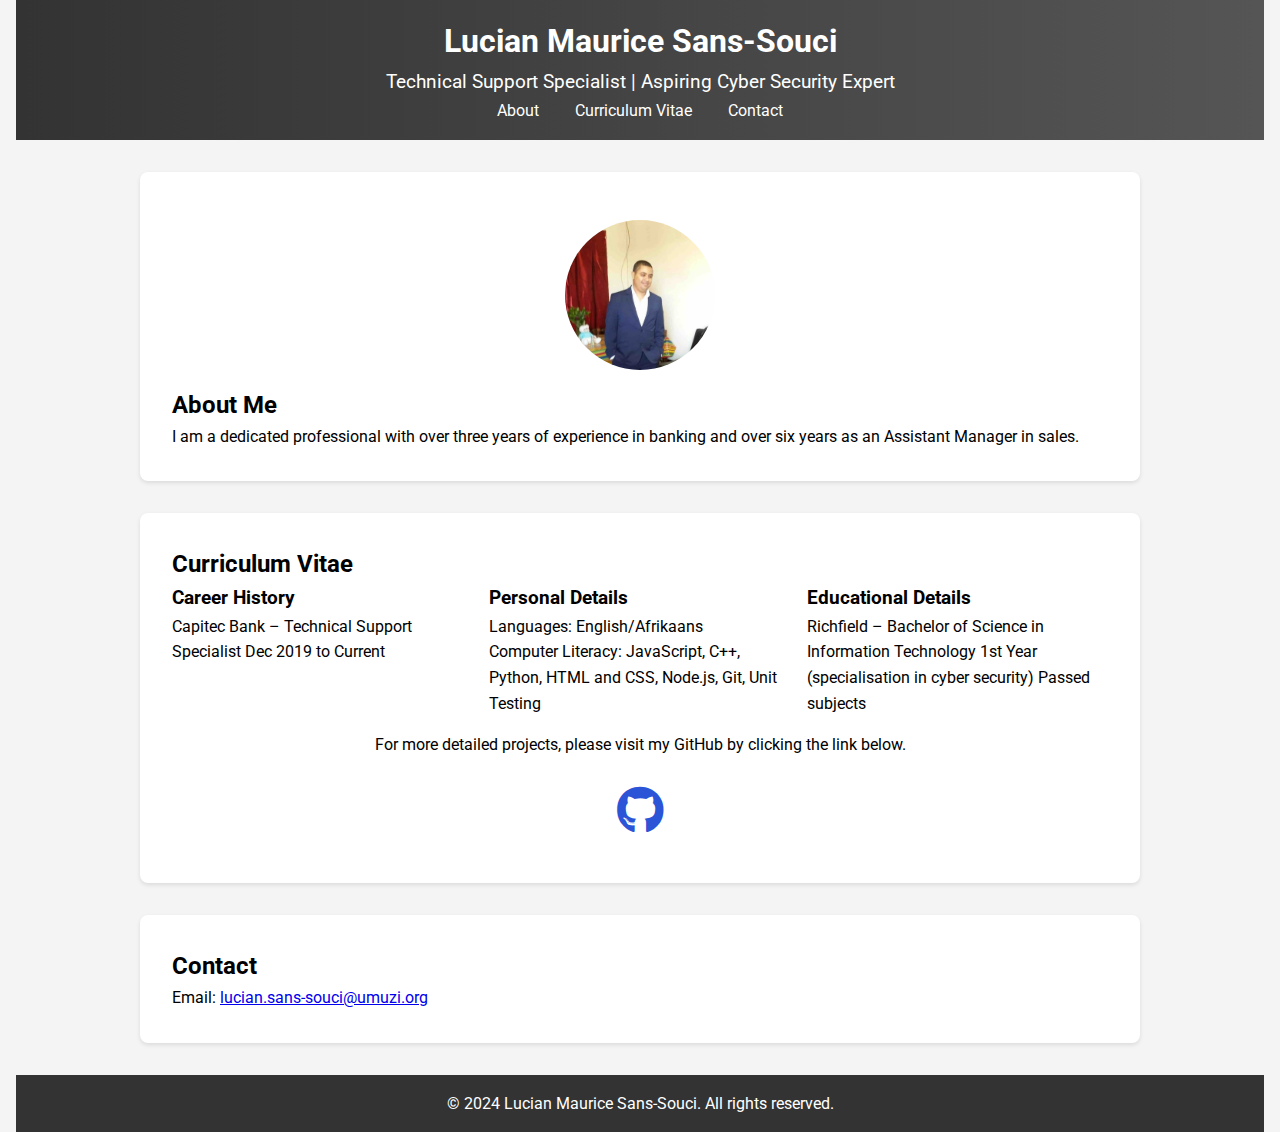
<file: index.html>
<!DOCTYPE html>
<html lang="en">
  <head>
    <meta charset="UTF-8">
    <meta name="viewport" content="width=device-width, initial-scale=1.0">
    <title>Personal Portfolio</title>
    <link rel="stylesheet" href="https://fonts.googleapis.com/css?family=Roboto:400,700&display=swap">
    <link rel="stylesheet" href="https://cdnjs.cloudflare.com/ajax/libs/font-awesome/6.0.0-beta3/css/all.min.css">
    <link rel="stylesheet" href="styles.css">
  </head>
  <body>
    <header class="site-header">
      <h1>Lucian Maurice Sans-Souci</h1>
      <p class="tagline">Technical Support Specialist | Aspiring Cyber Security Expert</p>
      <nav class="site-nav">
        <ul>
          <li><a href="#about">About</a></li>
          <li><a href="#cv">Curriculum Vitae</a></li>
          <li><a href="#contact">Contact</a></li>
        </ul>
      </nav>
    </header>

    <main>
      <section id="about" class="about-section">
        <img src="profile.jpg" alt="Profile Picture" class="profile-pic">
        <h2>About Me</h2>
        <p>
          I am a dedicated professional with over three years of experience in
          banking and over six years as an Assistant Manager in sales.
        </p>
      </section>

      <section id="cv" class="cv-section">
        <h2>Curriculum Vitae</h2>
        <div class="cv-grid">
          <article class="cv-item">
            <h3>Career History</h3>
            <p>Capitec Bank – Technical Support Specialist Dec 2019 to Current</p>
          </article>
          <article class="cv-item">
            <h3>Personal Details</h3>
            <p>
              Languages: English/Afrikaans <br>
              Computer Literacy: JavaScript, C++, Python, HTML and CSS, Node.js, Git, Unit Testing
            </p>
          </article>
          <article class="cv-item">
            <h3>Educational Details</h3>
            <p>
              Richfield – Bachelor of Science in Information Technology 1st Year
              (specialisation in cyber security) Passed subjects
            </p>
          </article>
        </div>
        <p class="github-prompt">For more detailed projects, please visit my GitHub by clicking the link below.</p>
        <div class="social-icons">
          <a href="https://github.com/luciansans" target="_blank" class="github-icon"><i class="fab fa-github"></i></a>
        </div>
      </section>

      <section id="contact" class="contact-section">
        <h2>Contact</h2>
        <p>
          Email:
          <a href="mailto:lucian.sans-souci@umuzi.org">lucian.sans-souci@umuzi.org</a>
        </p>
      </section>
    </main>

    <footer class="site-footer">
      <p>&copy; 2024 Lucian Maurice Sans-Souci. All rights reserved.</p>
    </footer>
  </body>
</html>
</file>
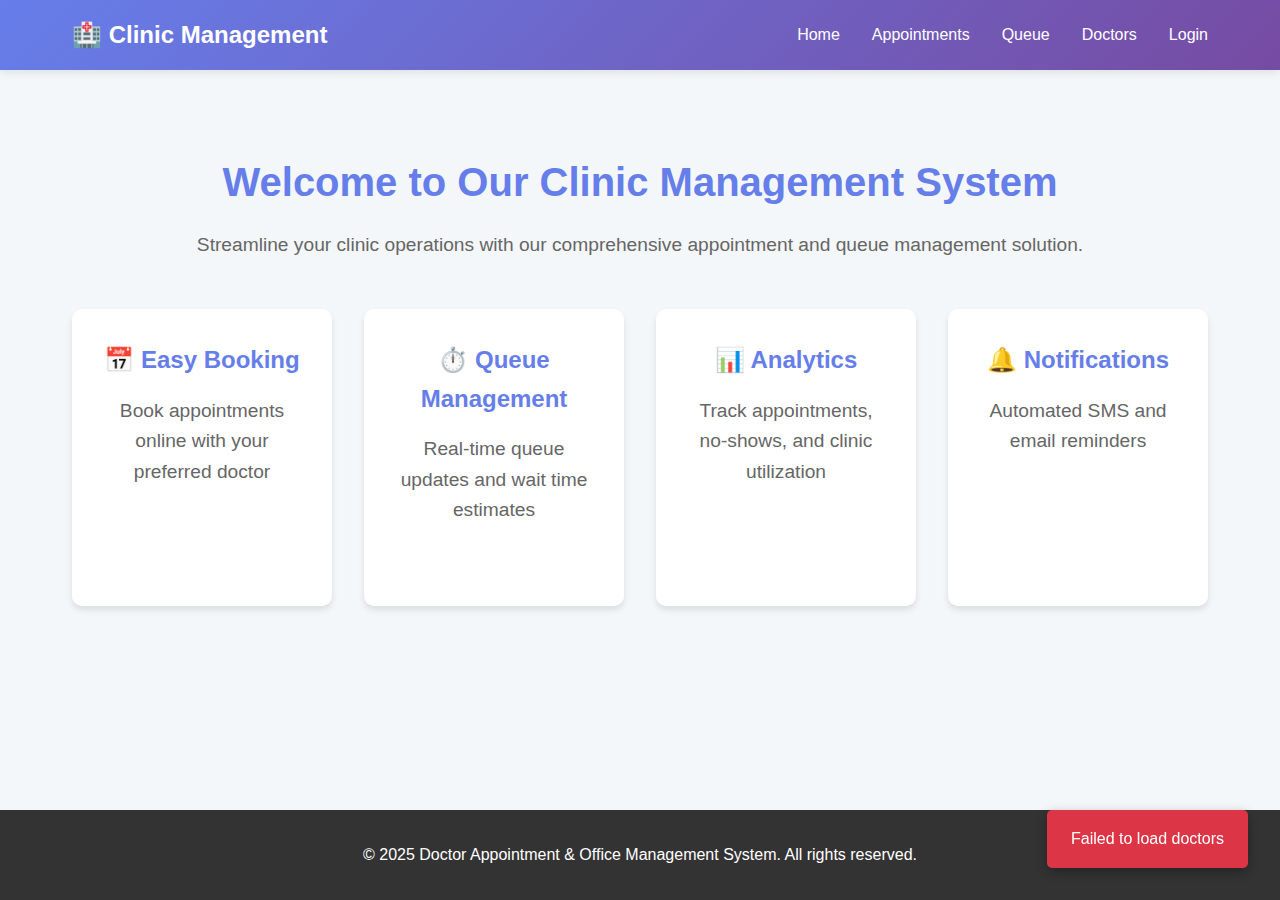
<file: frontend/index.html>
<!DOCTYPE html>
<html lang="en">
<head>
    <meta charset="UTF-8">
    <meta name="viewport" content="width=device-width, initial-scale=1.0">
    <title>Doctor Appointment & Office Management System</title>
    <link rel="stylesheet" href="css/styles.css">
</head>
<body>
    <div class="container">
        <!-- Header -->
        <header>
            <nav class="navbar">
                <div class="logo">
                    <h1>🏥 Clinic Management</h1>
                </div>
                <ul class="nav-menu" id="navMenu">
                    <li><a href="#home">Home</a></li>
                    <li><a href="#appointments">Appointments</a></li>
                    <li><a href="#queue">Queue</a></li>
                    <li><a href="#doctors">Doctors</a></li>
                    <li id="authLink"><a href="#login">Login</a></li>
                </ul>
            </nav>
        </header>

        <!-- Main Content -->
        <main id="mainContent">
            <!-- Home Section -->
            <section id="home" class="section active">
                <div class="hero">
                    <h2>Welcome to Our Clinic Management System</h2>
                    <p>Streamline your clinic operations with our comprehensive appointment and queue management solution.</p>
                    <div class="features">
                        <div class="feature-card">
                            <h3>📅 Easy Booking</h3>
                            <p>Book appointments online with your preferred doctor</p>
                        </div>
                        <div class="feature-card">
                            <h3>⏱️ Queue Management</h3>
                            <p>Real-time queue updates and wait time estimates</p>
                        </div>
                        <div class="feature-card">
                            <h3>📊 Analytics</h3>
                            <p>Track appointments, no-shows, and clinic utilization</p>
                        </div>
                        <div class="feature-card">
                            <h3>🔔 Notifications</h3>
                            <p>Automated SMS and email reminders</p>
                        </div>
                    </div>
                </div>
            </section>

            <!-- Login Section -->
            <section id="login" class="section">
                <div class="form-container">
                    <h2>Login</h2>
                    <form id="loginForm">
                        <div class="form-group">
                            <label for="username">Username</label>
                            <input type="text" id="username" name="username" required>
                        </div>
                        <div class="form-group">
                            <label for="password">Password</label>
                            <input type="password" id="password" name="password" required>
                        </div>
                        <button type="submit" class="btn btn-primary">Login</button>
                        <p class="form-footer">Don't have an account? <a href="#register">Register</a></p>
                    </form>
                </div>
            </section>

            <!-- Register Section -->
            <section id="register" class="section">
                <div class="form-container">
                    <h2>Register</h2>
                    <form id="registerForm">
                        <div class="form-group">
                            <label for="regUsername">Username</label>
                            <input type="text" id="regUsername" name="username" required>
                        </div>
                        <div class="form-group">
                            <label for="regEmail">Email</label>
                            <input type="email" id="regEmail" name="email" required>
                        </div>
                        <div class="form-group">
                            <label for="regPassword">Password</label>
                            <input type="password" id="regPassword" name="password" required>
                        </div>
                        <div class="form-group">
                            <label for="role">Role</label>
                            <select id="role" name="role">
                                <option value="Patient">Patient</option>
                                <option value="Doctor">Doctor</option>
                                <option value="Reception">Reception</option>
                            </select>
                        </div>
                        <button type="submit" class="btn btn-primary">Register</button>
                        <p class="form-footer">Already have an account? <a href="#login">Login</a></p>
                    </form>
                </div>
            </section>

            <!-- Appointments Section -->
            <section id="appointments" class="section">
                <h2>Appointments</h2>
                <div class="section-actions">
                    <button class="btn btn-primary" onclick="showBookingForm()">Book New Appointment</button>
                </div>
                
                <!-- Booking Form (Hidden by default) -->
                <div id="bookingForm" class="form-container" style="display: none;">
                    <h3>Book Appointment</h3>
                    <form id="appointmentForm">
                        <div class="form-group">
                            <label for="doctorSelect">Select Doctor</label>
                            <select id="doctorSelect" required></select>
                        </div>
                        <div class="form-group">
                            <label for="appointmentDate">Date & Time</label>
                            <input type="datetime-local" id="appointmentDate" required>
                        </div>
                        <div class="form-group">
                            <label for="appointmentType">Type</label>
                            <select id="appointmentType" required>
                                <option value="consultation">Consultation</option>
                                <option value="follow_up">Follow Up</option>
                                <option value="routine_checkup">Routine Checkup</option>
                                <option value="emergency">Emergency</option>
                            </select>
                        </div>
                        <div class="form-group">
                            <label for="reason">Reason</label>
                            <textarea id="reason" rows="3"></textarea>
                        </div>
                        <button type="submit" class="btn btn-primary">Book Appointment</button>
                        <button type="button" class="btn btn-secondary" onclick="hideBookingForm()">Cancel</button>
                    </form>
                </div>

                <!-- Appointments List -->
                <div id="appointmentsList" class="data-table">
                    <p>Loading appointments...</p>
                </div>
            </section>

            <!-- Queue Section -->
            <section id="queue" class="section">
                <h2>Queue Status</h2>
                <div class="form-group">
                    <label for="queueDoctorSelect">Select Doctor</label>
                    <select id="queueDoctorSelect" onchange="loadQueueStatus()"></select>
                </div>
                <div id="queueList" class="queue-container">
                    <p>Select a doctor to view queue</p>
                </div>
            </section>

            <!-- Doctors Section -->
            <section id="doctors" class="section">
                <h2>Our Doctors</h2>
                <div id="doctorsList" class="doctors-grid">
                    <p>Loading doctors...</p>
                </div>
            </section>
        </main>

        <!-- Footer -->
        <footer>
            <p>&copy; 2025 Doctor Appointment & Office Management System. All rights reserved.</p>
        </footer>
    </div>

    <!-- Toast Notification -->
    <div id="toast" class="toast"></div>

    <script src="js/config.js"></script>
    <script src="js/main.js"></script>
    <script src="js/appointments.js"></script>
    <script src="js/queue.js"></script>
</body>
</html>
</file>
<file: styles.css>
* {
    margin: 0;
    padding: 0;
    box-sizing: border-box;
}

body {
    font-family: 'Roboto', Arial, sans-serif;
    line-height: 1.6;
    padding: 0 1rem;
    background: #f4f4f4;
}

.site-header {
    background: linear-gradient(to right, #333, #555);
    color: #fff;
    padding: 1rem 0;
    text-align: center;
}

.site-header .tagline {
    font-size: 1.2rem;
    font-weight: 400;
}

.site-nav ul {
    list-style: none;
    padding: 0;
}

.site-nav li {
    display: inline;
    margin: 0 1rem;
}

.site-nav a {
    color: #fff;
    text-decoration: none;
}

main {
    max-width: 1000px;
    margin: 2rem auto;
}

.about-section, .cv-section, .contact-section {
    background: #fff;
    padding: 2rem;
    margin-bottom: 2rem;
    border-radius: 8px;
    box-shadow: 0 2px 4px rgba(0,0,0,0.1);
}

.profile-pic {
    width: 150px;
    height: 150px;
    border-radius: 50%;
    display: block;
    margin: 1rem auto;
}

.cv-grid {
    display: grid;
    grid-template-columns: 1fr;
    gap: 1rem;
}

@media (min-width: 768px) {
    .cv-grid {
        grid-template-columns: repeat(2, 1fr);
    }
}

@media (min-width: 1024px) {
    .cv-grid {
        grid-template-columns: repeat(3, 1fr);
    }
}

.social-icons {
    margin-top: 1rem;
    text-align: center;
}

.github-icon {
    margin: 0 0.5rem;
    display: inline-block;
    color: #2c54d7;
    font-size: 3rem; 
    text-decoration: none;
}

.github-icon:hover {
    color: #555555;
}

.site-footer {
    background: #333333;
    color: #fff;
    text-align: center;
    padding: 1rem 0;
}

.github-prompt {
    text-align: center;
    margin: 1rem 0;
}
</file>
<file: frontend/css/styles.css>
/* Global Styles */
* {
    margin: 0;
    padding: 0;
    box-sizing: border-box;
}

body {
    font-family: 'Segoe UI', Tahoma, Geneva, Verdana, sans-serif;
    line-height: 1.6;
    color: #333;
    background-color: #f4f7f9;
}

.container {
    min-height: 100vh;
    display: flex;
    flex-direction: column;
}

/* Header & Navigation */
header {
    background: linear-gradient(135deg, #667eea 0%, #764ba2 100%);
    color: white;
    padding: 1rem 0;
    box-shadow: 0 2px 10px rgba(0,0,0,0.1);
}

.navbar {
    max-width: 1200px;
    margin: 0 auto;
    display: flex;
    justify-content: space-between;
    align-items: center;
    padding: 0 2rem;
}

.logo h1 {
    font-size: 1.5rem;
}

.nav-menu {
    display: flex;
    list-style: none;
    gap: 2rem;
}

.nav-menu a {
    color: white;
    text-decoration: none;
    font-weight: 500;
    transition: opacity 0.3s;
}

.nav-menu a:hover {
    opacity: 0.8;
}

/* Main Content */
main {
    flex: 1;
    max-width: 1200px;
    margin: 2rem auto;
    padding: 0 2rem;
    width: 100%;
}

.section {
    display: none;
    animation: fadeIn 0.3s ease-in;
}

.section.active {
    display: block;
}

@keyframes fadeIn {
    from { opacity: 0; transform: translateY(10px); }
    to { opacity: 1; transform: translateY(0); }
}

/* Hero Section */
.hero {
    text-align: center;
    padding: 3rem 0;
}

.hero h2 {
    font-size: 2.5rem;
    margin-bottom: 1rem;
    color: #667eea;
}

.hero p {
    font-size: 1.2rem;
    color: #666;
    margin-bottom: 3rem;
}

.features {
    display: grid;
    grid-template-columns: repeat(auto-fit, minmax(250px, 1fr));
    gap: 2rem;
    margin-top: 2rem;
}

.feature-card {
    background: white;
    padding: 2rem;
    border-radius: 10px;
    box-shadow: 0 4px 6px rgba(0,0,0,0.1);
    transition: transform 0.3s, box-shadow 0.3s;
}

.feature-card:hover {
    transform: translateY(-5px);
    box-shadow: 0 6px 12px rgba(0,0,0,0.15);
}

.feature-card h3 {
    font-size: 1.5rem;
    margin-bottom: 1rem;
    color: #667eea;
}

/* Forms */
.form-container {
    background: white;
    padding: 2rem;
    border-radius: 10px;
    box-shadow: 0 4px 6px rgba(0,0,0,0.1);
    max-width: 500px;
    margin: 2rem auto;
}

.form-container h2, .form-container h3 {
    margin-bottom: 1.5rem;
    color: #667eea;
}

.form-group {
    margin-bottom: 1.5rem;
}

.form-group label {
    display: block;
    margin-bottom: 0.5rem;
    font-weight: 500;
    color: #555;
}

.form-group input,
.form-group select,
.form-group textarea {
    width: 100%;
    padding: 0.75rem;
    border: 1px solid #ddd;
    border-radius: 5px;
    font-size: 1rem;
    transition: border-color 0.3s;
}

.form-group input:focus,
.form-group select:focus,
.form-group textarea:focus {
    outline: none;
    border-color: #667eea;
}

.form-footer {
    text-align: center;
    margin-top: 1rem;
    color: #666;
}

.form-footer a {
    color: #667eea;
    text-decoration: none;
    font-weight: 500;
}

/* Buttons */
.btn {
    padding: 0.75rem 1.5rem;
    border: none;
    border-radius: 5px;
    font-size: 1rem;
    cursor: pointer;
    transition: all 0.3s;
    font-weight: 500;
}

.btn-primary {
    background: linear-gradient(135deg, #667eea 0%, #764ba2 100%);
    color: white;
}

.btn-primary:hover {
    transform: translateY(-2px);
    box-shadow: 0 4px 8px rgba(102, 126, 234, 0.4);
}

.btn-secondary {
    background: #6c757d;
    color: white;
    margin-left: 0.5rem;
}

.btn-secondary:hover {
    background: #5a6268;
}

.section-actions {
    margin-bottom: 2rem;
}

/* Data Tables */
.data-table {
    background: white;
    padding: 2rem;
    border-radius: 10px;
    box-shadow: 0 4px 6px rgba(0,0,0,0.1);
    margin-top: 2rem;
}

.appointment-card {
    background: #f8f9fa;
    padding: 1.5rem;
    border-radius: 8px;
    margin-bottom: 1rem;
    border-left: 4px solid #667eea;
}

.appointment-card h4 {
    color: #667eea;
    margin-bottom: 0.5rem;
}

.appointment-card p {
    margin: 0.25rem 0;
    color: #666;
}

.status-badge {
    display: inline-block;
    padding: 0.25rem 0.75rem;
    border-radius: 20px;
    font-size: 0.875rem;
    font-weight: 500;
}

.status-scheduled { background: #d1ecf1; color: #0c5460; }
.status-completed { background: #d4edda; color: #155724; }
.status-cancelled { background: #f8d7da; color: #721c24; }
.status-no_show { background: #fff3cd; color: #856404; }

/* Doctors Grid */
.doctors-grid {
    display: grid;
    grid-template-columns: repeat(auto-fill, minmax(300px, 1fr));
    gap: 2rem;
}

.doctor-card {
    background: white;
    padding: 2rem;
    border-radius: 10px;
    box-shadow: 0 4px 6px rgba(0,0,0,0.1);
    text-align: center;
}

.doctor-card h3 {
    color: #667eea;
    margin-bottom: 0.5rem;
}

.doctor-card .specialization {
    color: #666;
    font-style: italic;
    margin-bottom: 1rem;
}

/* Queue */
.queue-container {
    background: white;
    padding: 2rem;
    border-radius: 10px;
    box-shadow: 0 4px 6px rgba(0,0,0,0.1);
    margin-top: 2rem;
}

.queue-item {
    background: #f8f9fa;
    padding: 1rem;
    border-radius: 8px;
    margin-bottom: 1rem;
    display: flex;
    justify-content: space-between;
    align-items: center;
    border-left: 4px solid #667eea;
}

.queue-position {
    font-size: 2rem;
    font-weight: bold;
    color: #667eea;
    min-width: 60px;
}

.queue-details {
    flex: 1;
    margin: 0 1rem;
}

.queue-wait {
    text-align: right;
    color: #666;
}

/* Toast Notifications */
.toast {
    position: fixed;
    bottom: 2rem;
    right: 2rem;
    background: #333;
    color: white;
    padding: 1rem 1.5rem;
    border-radius: 5px;
    box-shadow: 0 4px 12px rgba(0,0,0,0.3);
    opacity: 0;
    transform: translateY(100px);
    transition: all 0.3s;
    z-index: 1000;
}

.toast.show {
    opacity: 1;
    transform: translateY(0);
}

.toast.success {
    background: #28a745;
}

.toast.error {
    background: #dc3545;
}

/* Footer */
footer {
    background: #333;
    color: white;
    text-align: center;
    padding: 2rem;
    margin-top: auto;
}

/* Responsive Design */
@media (max-width: 768px) {
    .navbar {
        flex-direction: column;
        gap: 1rem;
    }

    .nav-menu {
        flex-direction: column;
        gap: 1rem;
        text-align: center;
    }

    .hero h2 {
        font-size: 2rem;
    }

    .features {
        grid-template-columns: 1fr;
    }

    .doctors-grid {
        grid-template-columns: 1fr;
    }

    .queue-item {
        flex-direction: column;
        text-align: center;
    }

    .queue-position {
        margin-bottom: 1rem;
    }
}
</file>
